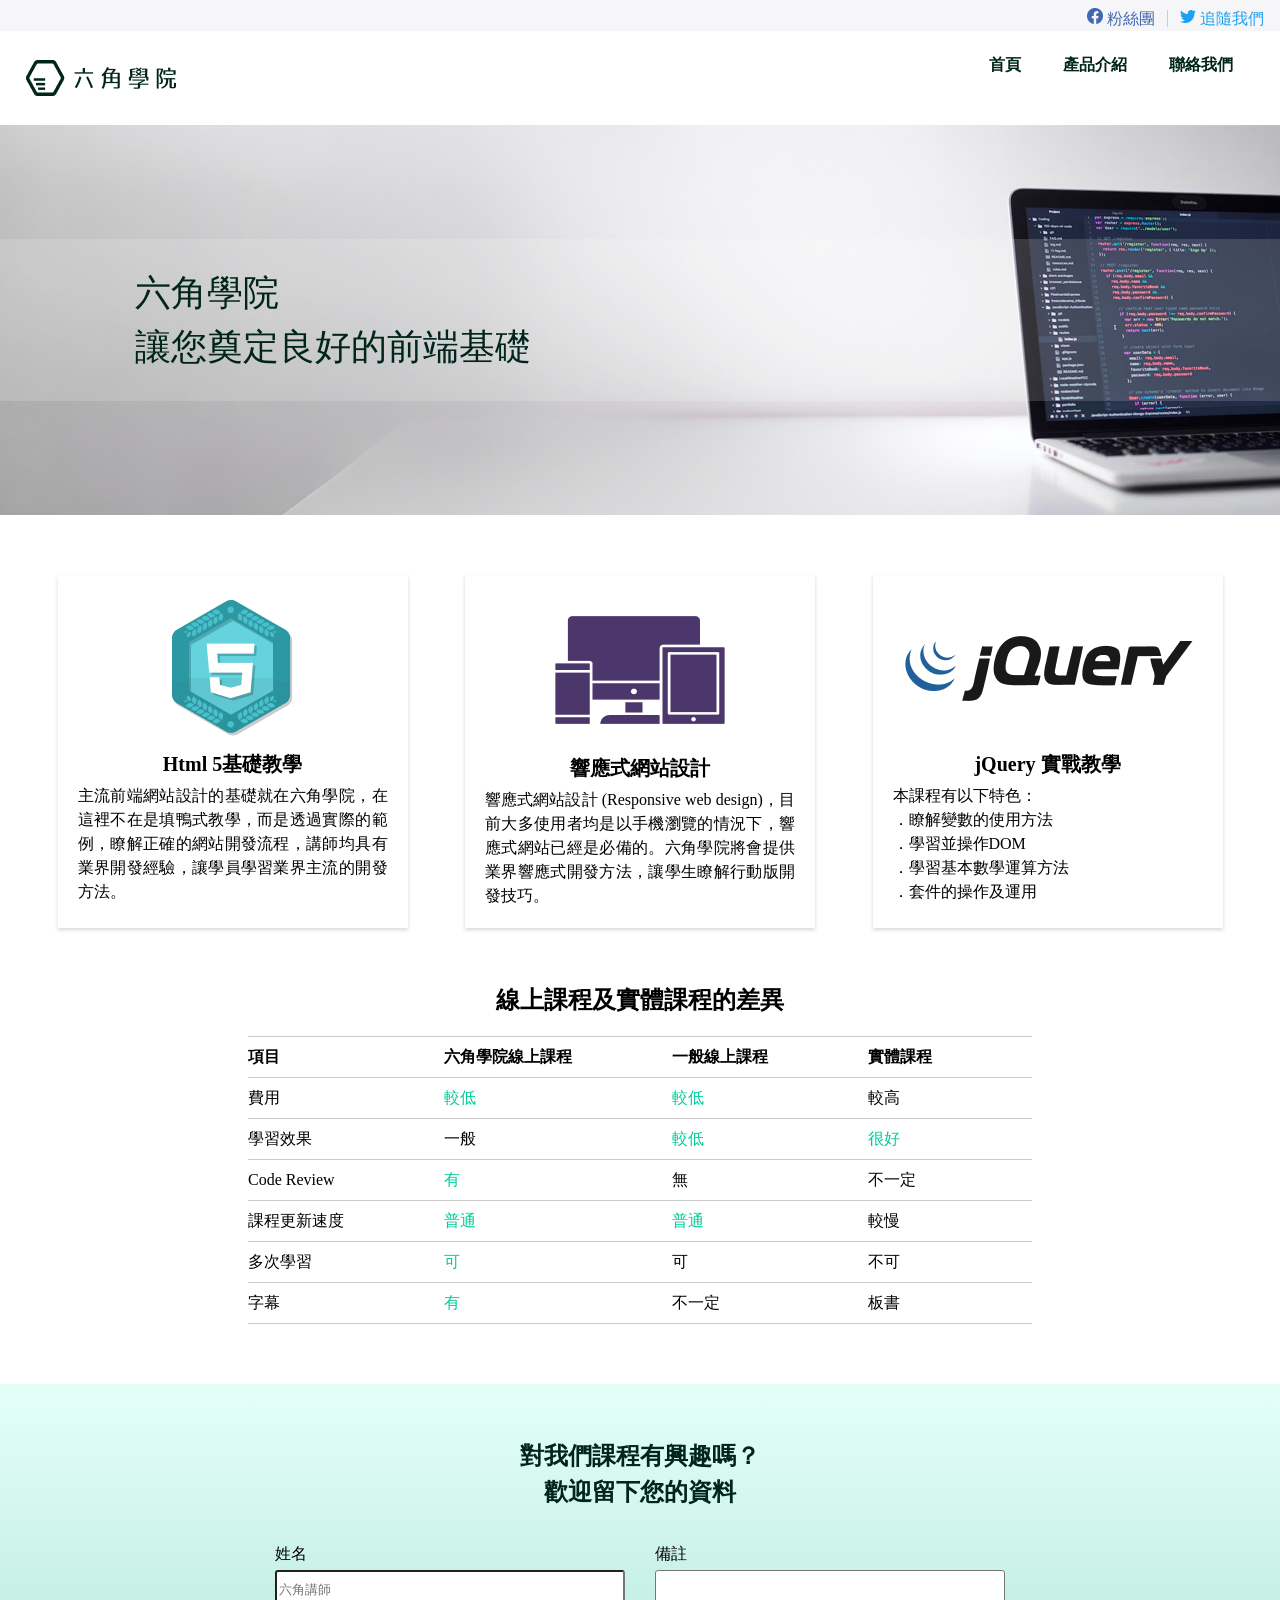
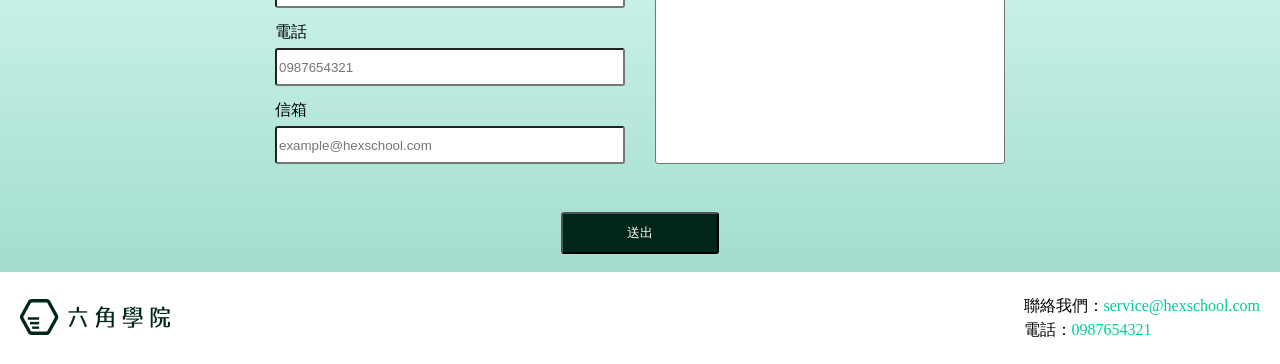
<file: index.html>
<!DOCTYPE html>
<html lang="en">
<head>
    <meta charset="UTF-8">
    <meta name="viewport" content="width=device-width, initial-scale=1.0">
    <link rel="stylesheet" href="all.css">
    <title>林思妤:最後一版PSD練習</title>
    <!-- Google tag (gtag.js) -->
<script async src="https://www.googletagmanager.com/gtag/js?id=G-2EKN5FYVXC"></script>
<script>
  window.dataLayer = window.dataLayer || [];
  function gtag(){dataLayer.push(arguments);}
  gtag('js', new Date());

  gtag('config', 'G-2EKN5FYVXC');
</script>

    <meta name='description' content='林思妤html css實作練習' />
    <meta property="og:title" content="林思妤:最後一版PSD練習" />
    <meta property="og:description" content="林思妤html css實作練習">
    <meta property="og:type" content="website" />
    <meta http-equiv="X-UA-Compatible" content="IE=Edge" />

</head>
<body>
<div class="header">
  <div class="sns">
    <ul>
     <li class="facebook"><a href="#"><img src="img/facebook_icon.png" alt="fb icon">粉絲團</a></li>
     <li class="twitter"><a href="#"><img src="img/twitter_icon.png" alt="tw icon">追隨我們</a></li>
    </ul>
  </div>
  <div class="nav">
    <div class="logo">
      <h1><a href="#">六角學院</a></h1>
    </div>
    <div class="menu">
      <ul>
        <li><a href="#">首頁</a></li>
        <li><a href="#">產品介紹</a></li>
        <li><a href="#">聯絡我們</a></li>
      </ul>
    </div>
  </div>
</div>
<div class="banner">
  <div class="catch-copy">
    <h2>六角學院<br>讓您奠定良好的前端基礎</h2>
  </div>
</div>
<div class="content">
  <ul>
    <li>
      <img src="img/html_icon.png" alt="html">
      <h3>Html 5基礎教學</h3>
      <h4>主流前端網站設計的基礎就在六角學院，在這裡不在是填鴨式教學，而是透過實際的範例，瞭解正確的網站開發流程，講師均具有業界開發經驗，讓學員學習業界主流的開發方法。</h4></li>
    <li>
      <img src="img/rwd_icon.png" alt="rwd">
      <h3>響應式網站設計</h3>
      <h4>響應式網站設計 (Responsive web design)，目前大多使用者均是以手機瀏覽的情況下，響應式網站已經是必備的。六角學院將會提供業界響應式開發方法，讓學生瞭解行動版開發技巧。</h4>
    </li>
    <li>
      <img src="img/jquery_icon.png" alt="jquery" style="padding-top: 40px; padding-bottom: 40px;">
      <h3>jQuery 實戰教學</h3>
      <h4>本課程有以下特色：<br>
          ．瞭解變數的使用方法<br>
          ．學習並操作DOM<br>
          ．學習基本數學運算方法<br>
          ．套件的操作及運用</h4>
    </li>
  </ul>
</div>
<div class="compare">
  <h3>線上課程及實體課程的差異</h3>
  <table>
    <tr>
      <th>項目</th>
      <th>六角學院線上課程</th>
      <th>一般線上課程</th>
      <th>實體課程</th>
    </tr>
    <tr>
      <td>費用</td>
      <td style="color:#00CC99">較低</td>
      <td style="color:#00CC99">較低</td>
      <td>較高</td>
    </tr>
    <tr>
      <td>學習效果</td>
      <td>一般</td>
      <td style="color:#00CC99">較低</td>
      <td style="color:#00CC99">很好</td>
    </tr>
    <tr>
      <td>Code Review</td>
      <td style="color:#00CC99">有</td>
      <td>無</td>
      <td>不一定</td>
    </tr>
    <tr>
      <td>課程更新速度</td>
      <td style="color:#00CC99">普通</td>
      <td style="color:#00CC99">普通</td>
      <td>較慢</td>
    </tr>
    <tr>
      <td>多次學習</td>
      <td style="color:#00CC99">可</td>
      <td>可</td>
      <td>不可</td>
    </tr>
    <tr>
      <td>字幕</td>
      <td style="color:#00CC99">有</td>
      <td>不一定</td>
      <td>板書</td>
    </tr>
  </table>
</div>
<div class="survey">
  <h3>對我們課程有興趣嗎？<br>歡迎留下您的資料</h3>
  <form action="index.html">
    <div class="form-up">
      <div class="form-left">
        <label for="name">姓名</label>
        <input type="text" id="name" placeholder="六角講師">
        <br>
        <label for="tel">電話</label>
        <input type="text" id="tel" placeholder="0987654321">
        <br>
        <label for="mail">信箱</label>
        <input type="text" id="mail" placeholder="example@hexschool.com">
      </div>
      <div class="form-right">
        <label for="memo">備註</label>
        <textarea name="memo" id="memo"></textarea>
      </div>
    </div>
    <div class="form-down">
      <input type="submit" value="送出">
    </div>
  </form>
</div>
<div class="footer">
  <div class="logo2"><img src="img/hexschool-logo.png" alt="logo"></div>
  <div class="contact">
    <ul>
      <li>聯絡我們：<span>service@hexschool.com</span></li>
      <li>電話：<span>0987654321</span></li>
    </ul>
  </div>
</div>
</body>
</html>
</file>
<file: all.css>
/* http://meyerweb.com/eric/tools/css/reset/ 
   v2.0 | 20110126
   License: none (public domain)
*/

html, body, div, span, applet, object, iframe,
h1, h2, h3, h4, h5, h6, p, blockquote, pre,
a, abbr, acronym, address, big, cite, code,
del, dfn, em, img, ins, kbd, q, s, samp,
small, strike, strong, sub, sup, tt, var,
b, u, i, center,
dl, dt, dd, ol, ul, li,
fieldset, form, label, legend,
table, caption, tbody, tfoot, thead, tr, th, td,
article, aside, canvas, details, embed, 
figure, figcaption, footer, header, hgroup, 
menu, nav, output, ruby, section, summary,
time, mark, audio, video {
	margin: 0;
	padding: 0;
	border: 0;
	font-size: 100%;
	font: inherit;
	vertical-align: baseline;
}
/* HTML5 display-role reset for older browsers */
article, aside, details, figcaption, figure, 
footer, header, hgroup, menu, nav, section {
	display: block;
}
body {
	line-height: 1;
}
ol, ul {
	list-style: none;
}
blockquote, q {
	quotes: none;
}
blockquote:before, blockquote:after,
q:before, q:after {
	content: '';
	content: none;
}
table {
	border-collapse: collapse;
	border-spacing: 0;
}
*,*:before,*:after{box-sizing: border-box}
.sns{
	background-color:#F6F6F8;
	padding: 4px;
}
.sns ul{
	display: flex;
	justify-content: flex-end;
	margin-top: 4px;
}
.facebook a{
	color: #4267B2;
	text-decoration: none;
	padding: 0px 12px;
	border-right: 1px solid #CCCCCC;
}
.facebook a img, .twitter a img{
	padding-right: 4px;
}
.twitter a{
	color: #1DA1F2;
	text-decoration: none;
	padding: 0px 12px;
}
.nav{
	padding: 26px;
	display: flex;
	justify-content: space-between;
	align-items: center;
}

.logo h1 a{
	display: block;
	width: 150.06px;
	height: 36px;
}
.logo h1{
	width: 150.06px;
	height: 36px;
	background: url(img/hexschool-logo.png) no-repeat;
	text-indent: 101%;
	overflow: hidden;
	white-space: nowrap;
}
.menu ul{
	display: flex;
}
.menu ul li a{
	display: block;
	color: #00251A;
	font-weight: bold;
	text-decoration: none;
	padding: 0px 21px 22px;
	border-bottom: 4px solid transparent;
}
.menu ul li a:hover{
	border-bottom: 4px solid #00CC99;
}
.banner{
	width: 100%;
	height: 390px;
	background: url(img/hexschool-banner.png) no-repeat;
	display: flex;
 	flex-direction: column;
  	justify-content: center;
}
.catch-copy{
	padding-left: 95px;
	font-size: 36px;
	color: #00251A;
	line-height: 1.5;
	background: #FFFFFF26;
	padding: 27px 135px;
}
.content ul{
	display: flex;
	justify-content: space-evenly;
	margin-top: 60px;
} 
.content ul li{
	width: 350px;
	padding: 20px;
	box-shadow: 0px 2px 4px 0px #00000029;
	text-align: center;
}
.content ul li h3{
	font-size: 20px;
	font-weight: bold;
	margin-top: 10px;
  	margin-bottom: 10px;
}
.content ul li h4{
	line-height: 1.5;
	text-align: justify;
}
.compare h3{
	text-align: center;
	margin-top: 60px;
	margin-bottom: 24px;
	font-size: 24px;
	font-weight: bold;
}
.compare table{
	margin: 0 auto;
	margin-bottom: 60px;
}
.compare th, .compare td{
  text-align: left;
  border-top: 1px solid #CCCCCC;
  border-bottom: 1px solid #CCCCCC;
  padding-top: 12px;
  padding-bottom: 12px;
  padding-right: 100px;
}
.compare th{
  font-weight: bold;
}
.survey{
  display: flex;
  flex-direction: column;
  align-items: center;
  margin-top: 36px; 
  background: linear-gradient(180deg, #E4FFF8 0%, #A2DDCE 100%);
  padding: 18px;
}
.survey h3{
  margin-top: 36px;
  margin-bottom: 36px;
  text-align: center;
  font-weight: bold;
  font-size: 24px;
  line-height: 1.5;
  color: #00251A;
}
.form-up{
	display: flex;
}
.form-up label{
	display: block;
	margin-bottom: 8px;
}
.form-left input{
	margin-bottom: 16px;
	width: 350px;
  	height: 38px;
	border-radius: 3px;
}
.form-right{
	margin-left: 30px;
}
.form-right textarea{
  resize: none;
  width: 350px;
  height: 194px;
  border-radius: 3px;
}
.form-down{
	text-align: center;
}
.form-down input{
  text-align: center;
  padding-top: 10px;
  padding-bottom: 10px;
  padding-right: 64px;
  padding-left: 64px;
  background: #00251A;
  color: white;
  margin-top: 32px;
  border-radius: 3px;
}
.form-down input:hover{
  color:#00251A;
  background: white;
}
.footer{
  display: flex;
  justify-content: space-between;
  align-items: center;
  margin: 22px 20px;
}
.contact{
  line-height: 1.5;
}
.contact ul li span{
  color: #00CC99;
}
</file>
